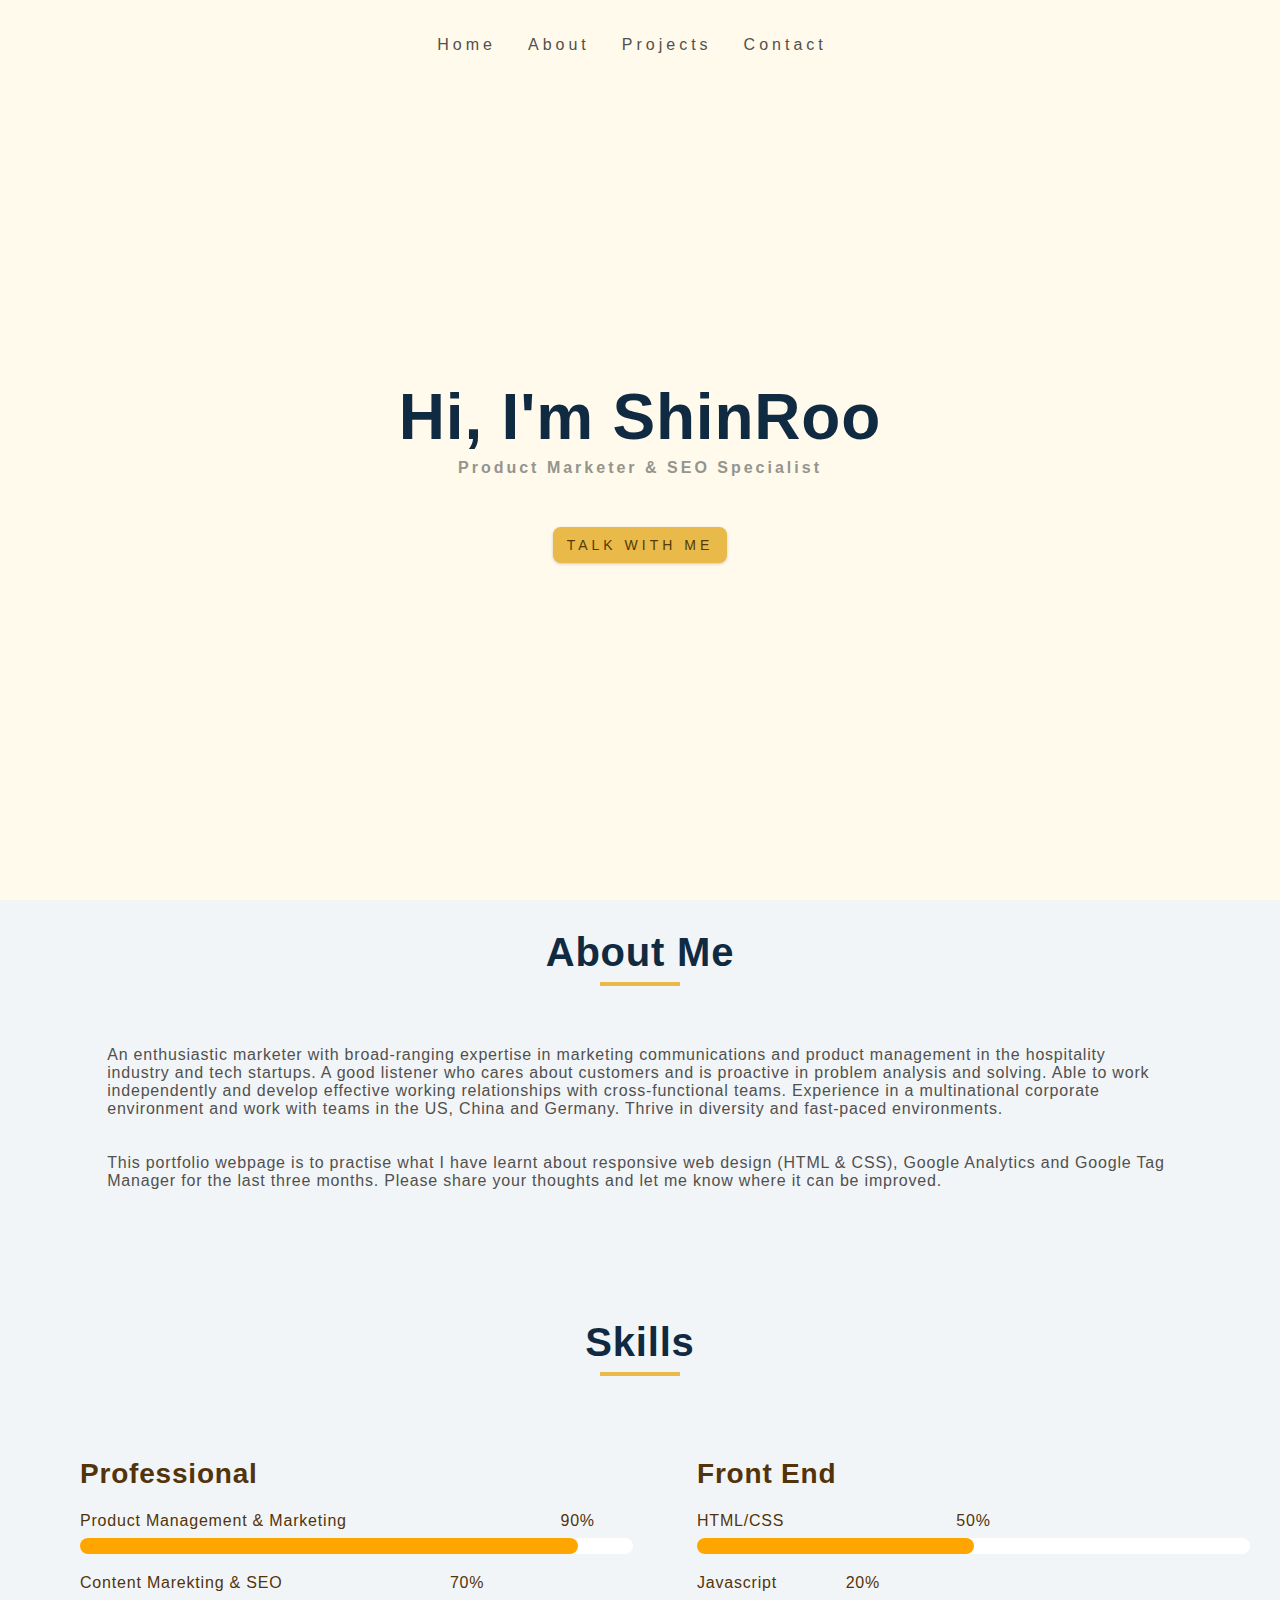
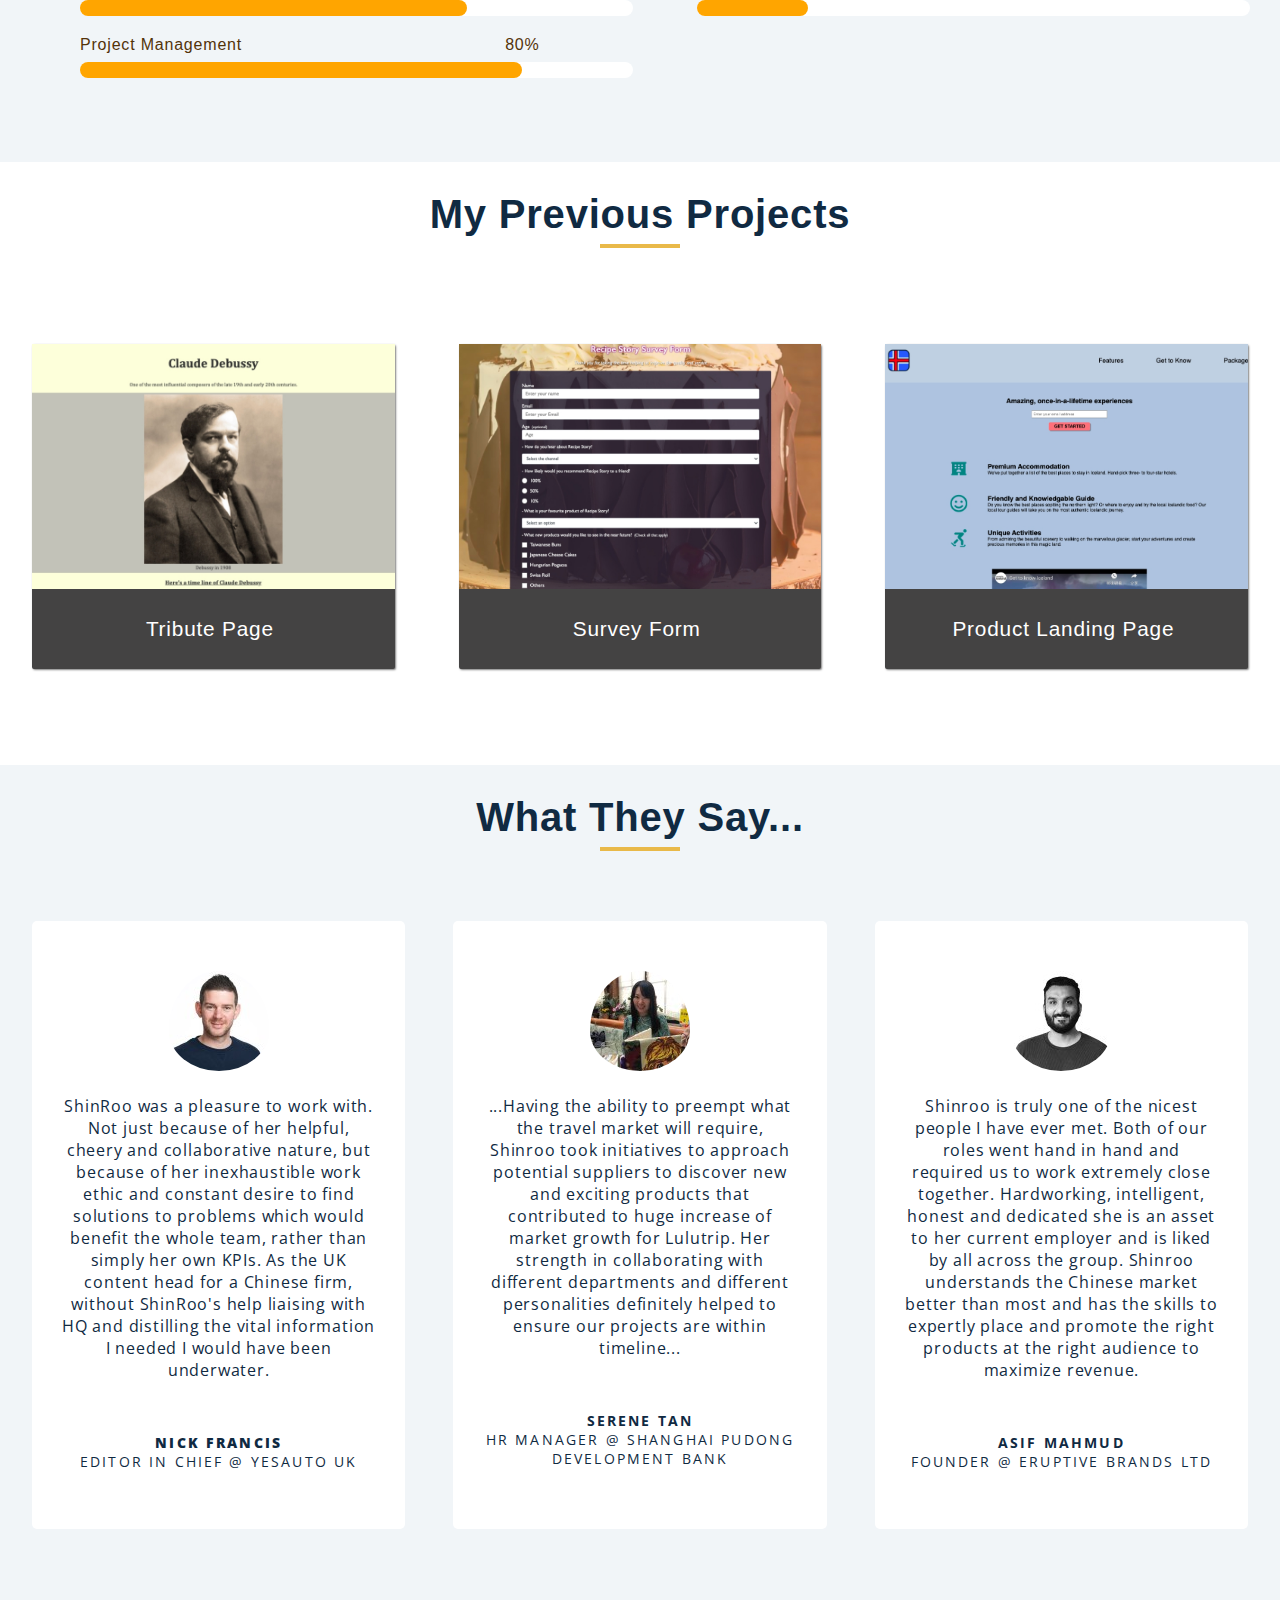
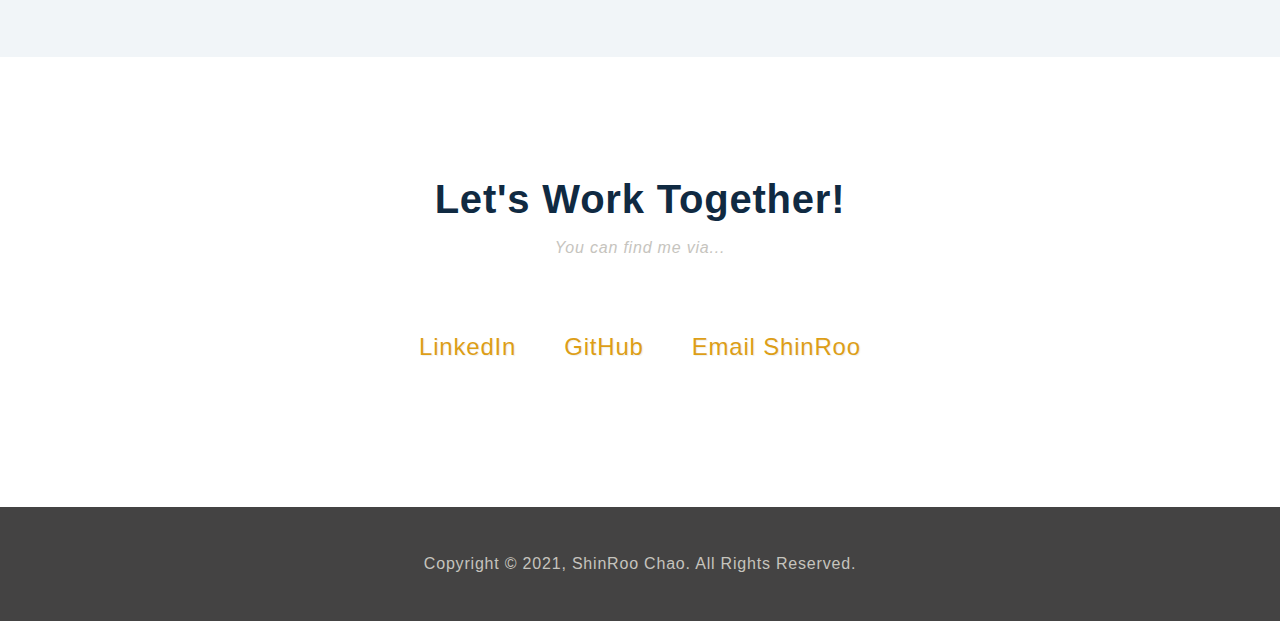
<file: index.html>
<!DOCTYPE html>
<html lang="en">
  <head>
    <meta charset="UTF-8" />
    <meta name="viewport" content="width=device-width, initial-scale=1.0">
    <meta name="description" content="An enthusiastic marketer with broad-ranging expertise in marketing communications and product management in the hospitality industry and tech startups." />
    <title>ShinRoo Chao || Home</title>

    <!-- Google Tag Manager -->
    <script>
    (function(w,d,s,l,i){
      w[l]=w[l]||[];w[l].push({
        'gtm.start': new Date().getTime(),event:'gtm.js'
      });
      var f=d.getElementsByTagName(s)[0],
      j=d.createElement(s),dl=l!='dataLayer'?'&l='+l:'';
      j.async=true;j.src='https://www.googletagmanager.com/gtm.js?id='+i+dl;
      f.parentNode.insertBefore(j,f);
    })
    (window,document,'script','dataLayer','GTM-W9JDJG2');
    </script>
    <!-- End Google Tag Manager -->

    <!-- Global site tag (gtag.js) - Google Analytics -->
    <script async src="https://www.googletagmanager.com/gtag/js?id=G-WXCE1TPDBL"></script>
    <script>
      window.dataLayer = window.dataLayer || [];
      function gtag(){dataLayer.push(arguments);}
      gtag('js', new Date());

      gtag('config', 'G-WXCE1TPDBL');
    </script>

    <!-- Google Search Console Verfication -->
    <meta name="google-site-verification" content="L3yXlDNw0f2Ag--A0dLUGo1BKtjGnbHHRnZHlHDTtJo" />

    <!-- font-awesome -->
    <link rel="stylesheet" href="https://use.fontawesome.com/releases/v5.8.2/css/all.css" integrity="sha384-oS3vJWv+0UjzBfQzYUhtDYW+Pj2yciDJxpsK1OYPAYjqT085Qq/1cq5FLXAZQ7Ay" crossorigin="anonymous">
    
    <!-- google font -->
    <link rel="preconnect" href="https://fonts.gstatic.com">
    <link href="https://fonts.googleapis.com/css2?family=Open+Sans:wght@300&display=swap" rel="stylesheet">

    <!-- css -->
    <link rel="stylesheet" href="./css/style2.css" />


  </head>

  <body>
  <!-- Google Tag Manager (noscript) -->
  <noscript>
    <iframe src="https://www.googletagmanager.com/ns.html?id=GTM-W9JDJG2"
    height="0" width="0" style="display:none;visibility:hidden"></iframe>
  </noscript>
  <!-- End Google Tag Manager (noscript) -->

  <!-- navbar-->
  <nav class="nav" id="nav">
    <div class="nav-center">
        <!-- nav header -->
        <!-- <div class="nav-header"> -->
          <!-- <img src="./images/logo.svg" class="nav-logo" alt="" /> -->
          <!-- <button class="nav-btn" id="nav-btn">
            <i class="fas fa-bars"></i>
          </button> -->
        </div>
        <!-- nav links -->
        <ul class="nav-list">
          <li><a href="#hero">Home</a></li>
          <li><a href="#about">About</a></li>
          <li><a href="#projects">Projects</a></li>
          <li><a href="#contact">Contact</a></li>
        </ul>
    </div>
  </nav>

<!-- folding menu
  <aside class="sidebar" id="sidebar">
    <div>
      <button class="close-btn" id="close-btn">
        <i class="fas fa-times"></i>
      </button>
    nav-links
    <ul class="sidebar-links">
      <li><a href="#nav">Home</a></li>
      <li><a href="#about">About</a></li>
      <li><a href="#experience">Experience</a></li>
      <li><a href="#projects">Projects</a></li>
      <li><a href="#contact">Contact</a></li>
    </ul>
    social icons
    <ul class="social-icons">
      <li>
        <a href="https://www.linkedin.com/in/shinroo/" target="_blank" class="social-icons"><i class="fab fa-linkedin"></i> LinkedIn</a>
      </li>
      <li>
        <a href="https://github.com/shinroo7" target="_blank" class="social-icons"><i class="fab fa-github"></i> GitHub</a>
      </li>
      <li>
        <a href="mailto:shinroo.chao@gmail.com" class="social-icons"><i class="fas fa-at"></i> Email ShinRoo</a>
      </li>
    </ul>
    </div>
  </aside> -->

  <!-- header -->
  <header class="hero" id="hero">
    <div class="hero-center">
      <article class="hero-title">
        <h1>Hi, I'm ShinRoo</h1>
        <h4>Product Marketer & SEO Specialist</h4>
        <a href="https://www.linkedin.com/in/shinroo/" class="btn hero-btn" target="_blank">Talk with Me</a>
        <!-- <a href="http://#" class="btn hero-btn" target="_blank">Download CV</a> -->
      </article>
    </div>
  </header>

  <!-- about & skills -->
  <!-- about -->
    <section class="about-skills" id="about">
  <!-- section title -->
    <div class="section-center about-center">   
    <div class="section-title">
      <h2>About Me</h2>
      <div class="underline"></div>
    </div>
    <!--end of section title -->
    <div class="about-text">
      <article class="about-content">
        <p>An enthusiastic marketer with broad-ranging expertise in marketing communications and product management in the hospitality industry and tech startups. A good listener who cares about customers and is proactive in problem analysis and solving. Able to work independently and develop effective working relationships with cross-functional teams. Experience in a multinational corporate environment and work with teams in the US, China and Germany. Thrive in diversity and fast-paced environments.</p>
        <p>This portfolio webpage is to practise what I have learnt about responsive web design (HTML & CSS), Google Analytics and Google Tag Manager for the last three months. Please share your thoughts and let me know where it can be improved.</p>
      </article>
    </div>
    </div>

  <!-- skills -->
    <div class="skills">
    <!-- section title -->
    <div class="section-title">
        <h2>skills</h2>
        <div class="underline"></div>
      </div>
    <!--end of section title -->
    <div class="skills-section skills-center">
    <article>
      <h3>Professional</h3>
    <!-- single skill -->
        <div class="skill">
          <p>Product Management & Marketing</p>
          <div class="skill-container">
            <div class="skill-value value-90"></div>
            <p class="skill-text skill-text-90">
                90%
            </p>
          </div>
        </div>
    <!--end of  single skill -->
    <!-- single skill -->
          <div class="skill">
            <p>Content Marekting & SEO</p>
            <div class="skill-container">
              <div class="skill-value value-70"></div>
              <p class="skill-text skill-text-70">
                70%
              </p>
            </div>
          </div>
    <!--end of  single skill -->
        <!-- single skill -->
          <div class="skill">
            <p>Project Management</p>
            <div class="skill-container">
              <div class="skill-value value-80"></div>
              <p class="skill-text skill-text-80">
                80%
              </p>
            </div>
          </div>
    <!--end of  single skill -->
    </article>
    <article>
          <h3>Front End</h3>
          <!-- single skill -->
          <div class="skill">
            <p>HTML/CSS</p>
            <div class="skill-container">
              <div class="skill-value"></div>
              <p class="skill-text">
                50%
              </p>
            </div>
          </div>
          <!--end of  single skill -->
          <!-- single skill -->
          <div class="skill">
            <p>Javascript</p>
            <div class="skill-container">
              <div class="skill-value value-20"></div>
              <p class="skill-text skill-text-20">
                20%
              </p>
            </div>
          </div>
          <!--end of  single skill -->
          <!-- single skill -->
          <!-- <div class="skill">
            <p>React</p>
            <div class="skill-container">
              <div class="skill-value value-0"></div>
              <p class="skill-text skill-text-0">
                ~ kick off soon
              </p>
            </div>
          </div> -->
          <!--end of  single skill -->
    </article>
    </div>
    </div>
    </section>

  <!-- projects -->
  <!-- another page for coding projects -->
  <section id="projects">
    <div class="projects-header">
      <h2>My Previous Projects</h2>
    <div class="underline"></div>   
    </div>
    
    <div class="projects-grid">

        <a href="https://codepen.io/shinroo7/full/KKNqLMO" target="_blank" class="project-tile">
        <img class="project-image" src="./images/portfoliop2.jpg" alt="debussy tribute page project screenshot">
        <p class="project-title">
        <span class="code">&lt;</span>
        Tribute Page
        <span class="code">/&gt;</span>
        </p>
        </a>

        <a href="https://codepen.io/shinroo7/full/poNrvrx" target="_blank" class="project-tile">
        <img class="project-image" src="./images/portfoliop3.jpg" alt="cake store survey project screenshot">
        <p class="project-title">
        <span class="code">&lt;</span>
        Survey Form
        <span class="code">/&gt;</span>
        </p>
        </a>

        <a href="https://codepen.io/shinroo7/full/NWbaebp" target="_blank" class="project-tile">
        <img class="project-image" src="./images/portfoliop1.jpg" alt="icelandic travel product project screenshot">
        <p class="project-title">
        <span class="code">&lt;</span>
        Product Landing Page
        <span class="code">/&gt;</span>
        </p>
        </a>
    </div>
    </section>

  <!-- Recommendation -->
    <section class="recommendation-section" id="recommendation">
    <!-- section title -->
      <div class="rec-title">
        <h2>What they say...</h2>
        <div class="underline"></div>
      </div>
    <!--end of section title -->
    <!-- section content -->
    <div class="recommendation-container">
    <!-- 01 Nick -->
    <div class="recommedation">
      <div class="recommendation-photo">
        <img src="./images/nf1.jpeg" class="rec-img" alt="nick francis linkedin profile photo">
      </div>
      <article class="rec-content">

        <p>
          ShinRoo was a pleasure to work with. Not just because of her helpful, cheery and collaborative nature, but because of her inexhaustible work ethic and constant desire to find solutions to problems which would benefit the whole team, rather than simply her own KPIs. As the UK content head for a Chinese firm, without ShinRoo's help liaising with HQ and distilling the vital information I needed I would have been underwater.
        </p>
        <p class="recommendation-name">
        <span class="rec-name"><strong>Nick Francis</strong></span><br>
        Editor in Chief @ YesAuto UK
        </p>
      </article>
    </div>
    <!-- end of single recommodation -->
    <!-- 02 Serene -->
    <div class="recommedation">
      <div class="recommendation-photo">
        <img src="./images/st1.jpeg" class="rec-img" alt="serene tan linkedin profile photo">
      </div>
      <article class="rec-content">

        <p>
          ...Having the ability to preempt what the travel market will require, Shinroo took initiatives to approach potential suppliers to discover new and exciting products that contributed to huge increase of market growth for Lulutrip. Her strength in collaborating with different departments and different personalities definitely helped to ensure our projects are within timeline...
        </p>
        <p class="recommendation-name">
        <strong>Serene Tan</strong><br>
        HR Manager @ Shanghai Pudong Development Bank
        </p>
      </article>
    </div>
    <!-- end of single recommodation -->
    <!-- 03 Asif -->
    <div class="recommedation">
      <div class="recommendation-photo">
        <img src="./images/am1.jpeg" class="rec-img" alt="asif mahmud linkedin profile photo">
      </div>
      <article class="rec-content">

        <p>
          Shinroo is truly one of the nicest people I have ever met. Both of our roles went hand in hand and required us to work extremely close together. Hardworking, intelligent, honest and dedicated she is an asset to her current employer and is liked by all across the group. Shinroo understands the Chinese market better than most and has the skills to expertly place and promote the right products at the right audience to maximize revenue.
        </p>
        <p class="recommendation-name">
        <strong>Asif Mahmud</strong><br>
        Founder @ Eruptive Brands Ltd
        </p>
      </article>
    </div>
    </div>
    <!-- end of single recommodation -->
    </section>

  <!-- Contact -->
  <section class="contact" id="contact">
    <div class="contact-header">
        <h2>Let's work together!</h2>
        <p>You can find me via...</p>
    </div> 

    <div class="contact-links">
        <a href="https://www.linkedin.com/in/shinroo/" target="_blank" class="contact-details" target="_blank"><i class="fab fa-linkedin"></i> LinkedIn</a>
        <a href="https://github.com/shinroo7" target="_blank" class="contact-details" target="_blank"><i class="fab fa-github"></i> GitHub</a>
        <a href="mailto:shinroo.chao@gmail.com" class="contact-details"><i class="fas fa-at"></i> Email ShinRoo</a>
    </div>
  </section>

  <!-- footer -->
    <footer class="footer">
    <p>Copyright &copy 2021, ShinRoo Chao. All Rights Reserved.</p>
    </footer>

  <!-- <script src="./js/app.js"></script> -->
  </body>
</html>
</file>
<file: css/style2.css>
/*
=============== 
Fonts
===============
*/
@import url("https://fonts.googleapis.com/css2?family=Open+Sans:wght@300&display=swap");


/*
=============== 
Variables
===============
*/
* {
    margin: 0;
    padding: 0;
    box-sizing: border-box;
}

:root {
    --clr-h: hsl(45, 3%, 31%);
    --clr-h3: hsl(34, 80%, 18%);
    --clr-h4: hsl(50, 3%, 57%);
    --clr-p: hsl(45, 7%, 76%);
    --clr-tile: rgb(68, 67, 67);
    --clr-section:hsl(210, 36%, 96%);
}

body {
    font-family: Arial, Helvetica, sans-serif;
    letter-spacing: 0.05rem;
    color: hsl(209, 61%, 16%);
}

h1, h2 {
    text-transform: capitalize;
}

.underline {
    width: 5rem;
    height: 0.25rem;
    margin-bottom: 1.25rem;
    background: hsl(42, 78%, 60%);
    margin-left: auto;
    margin-right: auto;
    margin-top: 10px;
}
a {
    text-decoration: none;
}

h1 {
    font-size: 3rem;
}
h2 {
    font-size: 2rem;
}
h3 {
    font-size: 1.25rem;
}
h4 {
    font-size: 0.875rem;
}
p {
    font-size: 0.875rem;
    margin-bottom: 1.25rem;
}

@media screen and (min-width: 800px) {
    h1 {
    font-size: 4rem;
    }
    h2 {
    font-size: 2.5rem;
    }
    h3 {
    font-size: 1.75rem;
    }
    h4 {
    font-size: 1rem;
    }
    p {
    font-size: 1rem;
    }
    body {
    font-size: 1rem;
    }
    h1,
    h2,
    h3,
    h4 {
    line-height: 1;
    }
}


/*
=============== 
Navbar
===============
*/

#nav {
    display: flex;
    justify-content: center;
    position: fixed;
    padding: 20px;
    width: 100%;
    background: hsl(45, 100%, 96%);
    z-index: 1;
}

.nav-list {
    display: flex;
    margin-right: 1rem;
}

.nav-list > li {
    list-style-type: none;
}

.nav-list a {
    display: block;
    font-size: 1rem;
    padding: 1rem;
    text-decoration: none;
    text-transform: capitalize;
    color: var(--clr-h);
    letter-spacing: 0.25rem;
    transition: var(--transition);
}

.nav-list a:hover {
    color: orange;
}

@media screen and (max-width: 830px) {
.nav-list a {
    display: inline;
    font-size: 0.75rem;
    text-align: center;
}
}

@media screen and (max-width: 375px) {
.nav-list {
    /* font-size: 0.5rem;
    text-align: center; */
    display: block;
    text-align: right;
    margin-left: auto;
}
}


/*
=============== 
Hero
===============
*/

.hero {
    box-sizing: border-box;
    text-align: center;
    padding: 2rem 2rem;
    background:hsl(45, 100%, 96%);
    height: 100vh;
}

.hero-img {
    display: none;
}

.hero-center {
    min-height: calc(100vh - 5rem);
    display: inline-flex;
    place-items: center;
    margin-top: 2rem;
}

.hero-title > h1 {
    color: hsl(209, 61%, 16%);
}

.hero-title > h4 {
    color: var(--clr-h4);
    margin: 0.7rem;
    letter-spacing: 3px;
}

.btn {
    text-transform: uppercase;
    background: hsl(42, 78%, 60%);
    color: hsl(43, 86%, 17%);
    padding: 0.5rem 0.75rem;
    letter-spacing: 0.25rem;
    display: inline-block;
    font-weight: 300;
    transition: all 0.3s linear;;
    font-size: 0.875rem;
    border: 2px solid transparent;
    cursor: pointer;
    box-shadow: 0 1px 3px rgb(0 0 0 / 20%);
    border-radius: 0.5rem;
}

.hero-btn {
    margin-top: 2.5rem;
}

.hero-btn:hover {
    background: rgb(250, 189, 178);
    transition-duration: 0.5s;
}

.hero-photo {
    width: 450px;
    height: 450px;
    border-radius: 10%;
}

@media screen and (min-width: 995px) {
    .hero-img {
    display: block;
    position: relative;
    }
    .hero-center {
    grid-template-columns: 1fr 1fr;
    }
}


/*
=============== 
About & Skills
===============
*/

.about-skills {
    box-sizing: border-box;
    padding: 1rem 2rem;
    background:var(--clr-section);
    margin: 0 auto;
}
.about-center {
    padding: 1rem;
}

.about-text {
    margin: auto;
    width: 90%;
}

.about-content {
    padding-top: 1rem;
}

.about-content > p {
    padding-bottom: 1rem;
    color: var(--clr-h);
}

.skills {
    box-sizing: border-box;
    padding: 2rem 2rem;
    background:var(--clr-section);
    margin-top: 3rem;
}

.section-title {
    font-size: 1.5rem; 
    text-align: center;
    text-transform: capitalize;
    line-height: 1.25;
    padding-bottom: 1.5rem;
}

.skills-section {
    width: 80vw;
    margin: 0 auto;
    max-width: 1170px;
}

@media screen and (min-width: 768px) {
    .skills-center {
    display: grid;
    grid-template-columns: 1fr 1fr;
    margin: 1rem;
    column-gap: 4rem;
    width: 95vw;
    }
}

@media screen and (max-width: 414px) {
    .skills-section {
        width: 70vw;
    }
    .skill p {
        font-size: 0.5rem;
    }
    .skill-container > p {
        top: -1.1rem;
    }
} 

.skills h3 {
    margin: 1.5rem 0;
    color: var(--clr-h3);
}

.skill {
    margin-bottom: 1.25rem;
}

.skill p {
    margin-bottom: 0.5rem;
    color: var(--clr-h3);
    z-index: -1;
}

.skill-container {
    background: white;
    height: 1rem;
    width: 100%;
    border-radius: 0.5rem;
    position: relative;
    z-index: 0;
}

.skill-value {
    position: absolute;
    top: 0;
    left: 0;
    background: orange;
    height: 100%;
    width: 50%;
    border-radius: 0.5rem;
}

.value-20 {
    width: 20%;
}
.value-70 {
    width: 70%;
}
.value-80 {
    width: 80%;
}
.value-90 {
    width: 90%;
}

.skill-text {
    position: absolute;
    top: -1.6rem;
    left: 50%;
    transform: translateX(-50%);
}

.skill-text-20 {
    left: 30%;
}
.skill-text-70 {
    left: 70%;
}   
.skill-text-80 {
    left: 80%;
}
.skill-text-90 {
    left: 90%;
}



/*
=============== 
Projects
===============
*/

#projects {
    box-sizing: border-box;
    text-align: center;
    padding: 2rem 2rem;
    background:white;
}

.projects-header {
    text-transform: capitalize;
    max-width: 640px;
    margin: 0 auto 6rem auto;
}

.projects-grid {
    display: grid;
    grid-template-columns: repeat(auto-fit, minmax(320px, 1fr));
    grid-gap: 4rem;
    width: 100%;
    max-width: 1280px;
    margin: 0 auto;
    margin-bottom: 4rem;
}

@media screen and (max-width: 30.625em) {
    #projects {
    padding: 6rem 1rem;
    }

    .projects-grid {
    grid-template-columns: 1fr;
    }
}

.project-title {
    font-size: 1.3rem;
    padding: 1.5rem 0.5rem;
    color: white;
}

.project-tile {
    background: var(--clr-tile);
    box-shadow: 1px 1px 2px rgba(0, 0, 0, 0.5);
    border-radius: 2px;
}

.code {
    color: var(--clr-tile);
    transition: color 0.3s ease-out;
}

.project-tile:hover .code {
    color: orange;
}

.project-image {
    height: calc(100% - 5rem);
    width: 100%;
    object-fit: cover;
}


/*
=============== 
Recommendation
===============
*/

.recommendation-section {
    box-sizing: border-box;
    text-align: center;
    padding: 2rem 2rem;
    background:var(--clr-section);
}

.rec-title {
    text-transform: capitalize;
    line-height: 1.25;
    margin-bottom: 0.75rem;
}

.recommendation-container {
    display: grid;
    grid-template-columns: repeat(auto-fit, minmax(320px, 1fr));
    grid-gap: 3rem;
    width: 100%;
    max-width: 1280px;
    margin: 70px auto;
    margin-bottom: 6rem;
}

.recommedation {
    display: block;
    background: white;
    padding: 50px 30px 30px 30px;
    border-radius: 5px;
}

.rec-img {
    border-radius: 50%;
    padding-bottom: 20px;
}

.rec-content {
    font-family:'Open Sans', sans-serif;;
}

.recommendation-name {
    bottom: 0;
    padding: 2rem 0 0.5rem;
    font-size: .9rem;
    text-align: center;
    text-transform: uppercase;
    letter-spacing: .15em;
}

.rec-name {
    font-weight: bolder;
}

@media screen and (max-width: 398px) {
    .recommendation-container {
        grid-template-columns: 1fr;
    }
} 

/*
=============== 
Contact
===============
*/

.contact {
    display: flex;
    flex-direction: column;
    justify-content: center;
    align-items: center;
    text-align: center;
    width: 100%;
    height: 50vh;
    padding: 0 2rem;
}

.contact-header > p {
    padding-top: 20px;
    color: var(--clr-p);
    font-style: italic;
}

.contact-links {
    display: flex;
    justify-content: center;
    width: 100%;
    margin-top: 2rem;
    flex-wrap: wrap;
}

@media screen and (max-width: 788px) {
    .contact {
        margin-top: 3rem;
        line-height: 10px;
    }
    .contact-header > h2 {
        font-size: 1.5rem;
        line-height: 10px;
    }
    .contact-links {
        font-size: 0.3rem;
        margin-top: 0.5rem;
        padding:0 0 2rem 0;
    }
    .contact-details {
        font-size: 1rem;
    }
} 

.contact-details {
    color: rgb(221, 158, 23);
    font-size: 1.5rem;
    text-shadow: 1px 1px 1px rgba(239, 240, 233, 0.979);
    transition: transform 0.3s ease-out;
    padding: 1.5rem 1.5rem;
}

.contact-details:hover {
    transform: translateY(-4px);
}


/*
=============== 
Footer
===============
*/

footer {
    padding: 2rem;
    background:rgb(68, 67, 67);
    /* border-top: 4px solid grey; */
}

footer > p {
    margin: 1rem;
    color: var(--clr-p);
    text-align: center;
}
</file>
